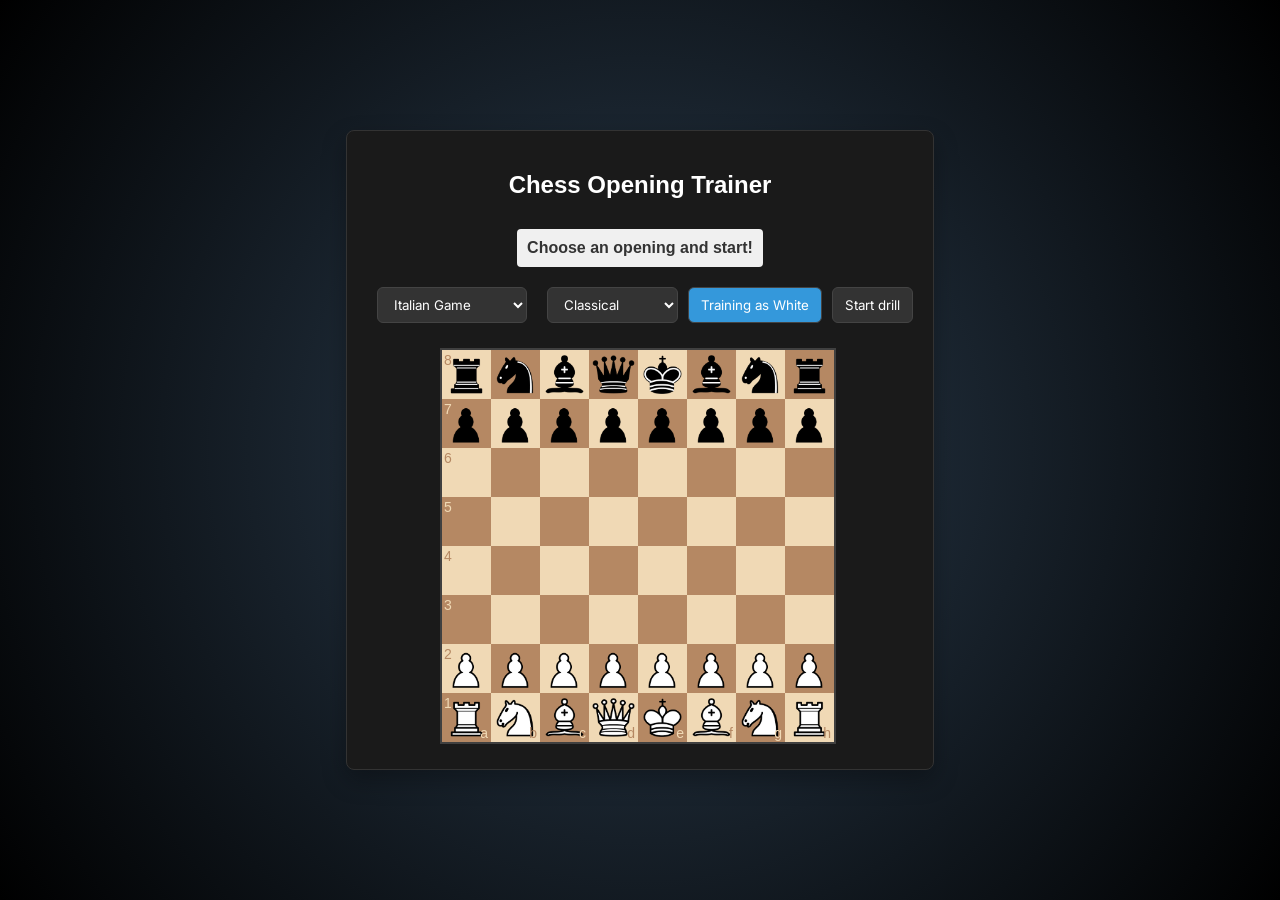
<file: index.html>
<!DOCTYPE html>

<html>
    <head>
        <meta charset="UTF-8">
        <meta name="viewport" content="width=device-width, initial-scale=1.0 maximum-scale=1.0, user-scalable=no, viewport-fit=cover">
        <meta name="mobile-web-app-capable" content="yes">
        <meta name="apple-mobile-web-app-status-bar-style" content="black-translucent">
        <title>Chess Opening Trainer</title>
        <link rel="stylesheet" href="css/style.css">
        <link rel="stylesheet" href="css/chessboard-1.0.0.min.css">
        <link href="https://fonts.googleapis.com/css2?family=Inter:wght@400;700&display=swap" rel="stylesheet">
    </head>
    <body>
    <div class="app-container">

        <h2>Chess Opening Trainer</h2>

        <div id="status-message" class="status-neutral">
            Select an opening to begin a drill
        </div>

        <div class = "controls" >
            <label for = "openingSelect"></label>
            <select id = "openingSelect"></select>
            <label for = "variationSelect"></label>
            <select id = "variationSelect"></select>
            <button id = "flipBtn" data-side="w">Training as White</button>
            <button id = "resetBtn">Start drill</button>            
        </div>

        <!--<div id = "myBoard" style = "width: 500px"></div>-->
        <div id = "myBoard"></div>
        <script src="lib/jquery-4.0.0.js"></script>
        <script src="lib/chessboard-1.0.0.min.js"></script>
        <script src="lib/chess.js"></script>

        <script src = "js/openings.js"></script>
        <script src = "js/main.js"></script>
        
    </div>
    </body>
</html>
</file>
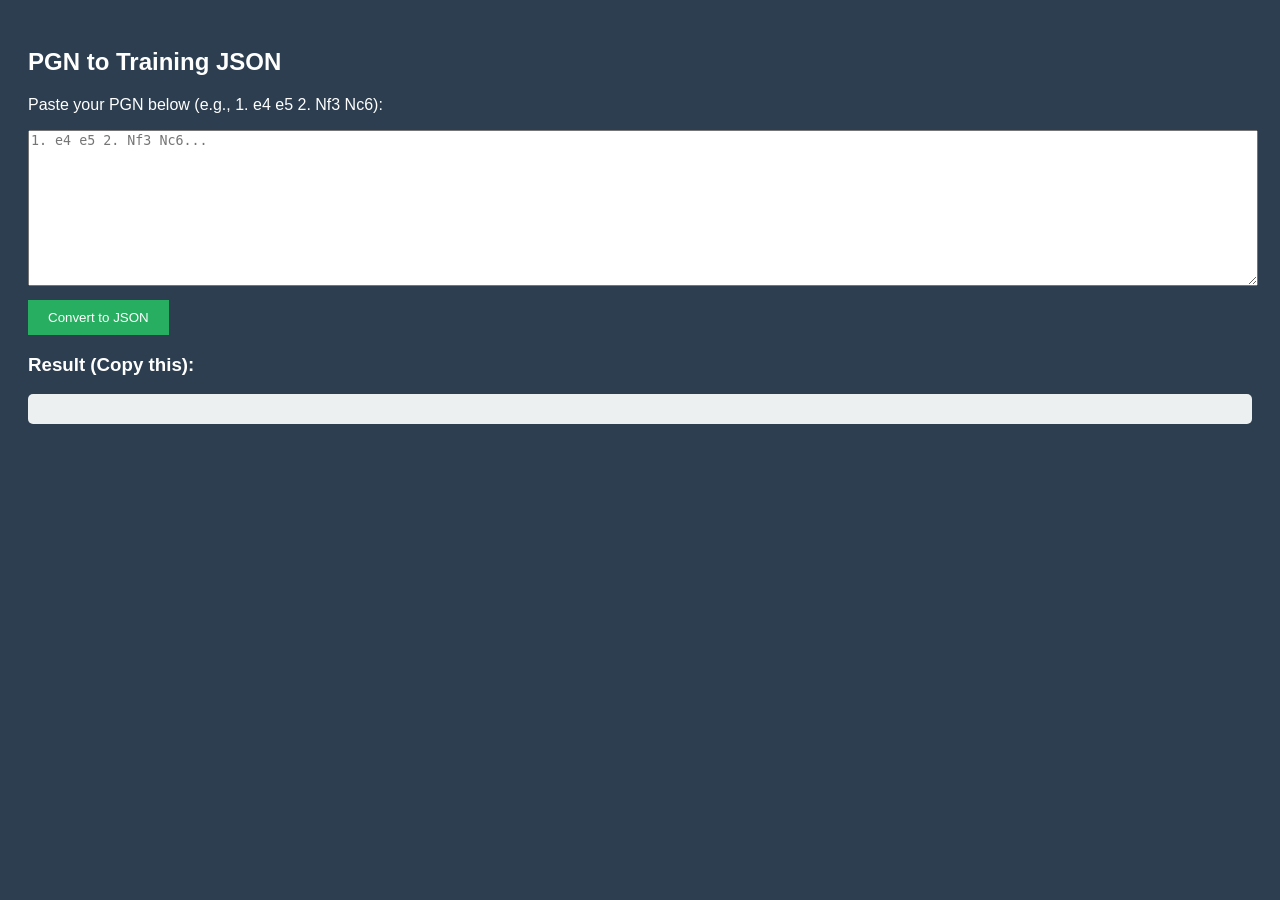
<file: pgn-converter.html>
<!DOCTYPE html>
<html>
<head>
    <title>PGN to openings.js Converter</title>
    <style>
        body { font-family: sans-serif; padding: 20px; background: #2c3e50; color: white; }
        textarea { width: 100%; height: 150px; margin-bottom: 10px; }
        pre { background: #ecf0f1; color: #2c3e50; padding: 15px; border-radius: 5px; white-space: pre-wrap; }
        button { padding: 10px 20px; background: #27ae60; color: white; border: none; cursor: pointer; }
    </style>
</head>
<body>
    <h2>PGN to Training JSON</h2>
    <p>Paste your PGN below (e.g., 1. e4 e5 2. Nf3 Nc6):</p>
    <textarea id="pgnInput" placeholder="1. e4 e5 2. Nf3 Nc6..."></textarea>
    <button onclick="convertPGN()">Convert to JSON</button>
    
    <h3>Result (Copy this):</h3>
    <pre id="output"></pre>

    <script>
    function convertPGN() {
    const input = document.getElementById('pgnInput').value;
    
    // Clean up the PGN: remove comments {..}, move numbers 1., and newlines
    const cleanPgn = input.replace(/\{.*?\}/g, '').replace(/\d+\./g, '');
    const moves = cleanPgn.match(/\S+/g);
    
    if (!moves) return;

    let outputString = "[\n";
    
    for (let i = 0; i < moves.length; i += 2) {
        const whiteMove = moves[i];
        const blackMove = moves[i+1] || ""; // Handle lines ending on White
        
        // Construct the line manually to keep it on one line
        outputString += `    {w: "${whiteMove}", b: "${blackMove}"}`;
        
        // Add a comma if it's not the last pair
        if (i + 2 < moves.length) {
            outputString += ",\n";
        } else {
            outputString += "\n";
        }
    }
    
    outputString += "]";
    document.getElementById('output').textContent = outputString;
}
    </script>
</body>
</html>
</file>
<file: css/style.css>
*
{
    box-sizing: border-box;
}

body
{
    margin: 0;
    display: flex;
    justify-content: center;
    align-items: center;
    min-height: 100vh;
    background-color: #2c3e50;
    background: radial-gradient(circle, #2c3e50 0%, #000000 100%);
    font-family: 'Monserrat', sans-serif;
}

h1
{
    font-size: 1.4rem
    margin 5px 0;
}

.app-container
{
    display: flex;
    flex-direction: column;
    align-items: center;
    padding: 20px;
    background-color: #1a1a1a;
    border: 1px solid #333;
    color: white;
    border-radius: 8px;
    box-shadow: 0 10px 25px rgba(0, 0, 0, 0.3);
}

.controls
{
    margin-top: 10px;
    margin-bottom: 20px;
    display: flex;
    gap: 10px;
    flex-wrap: wrap;
    justify-content: center;
}

select, button
{
    font-family: 'Inter', sans-serif;
    padding: 8px 12px;
    border-radius: 6px;
    border: 1px solid #444;
    background-color: #333;
    color: white;
    cursor: pointer;
}

#myBoard
{
    touch-action: none;
    width: 92vw;
    max-width: 400px;
    margin: 5px auto;    
}

.container
{
    display: flex;
    flex-direction: column;
    align-items: center;
    padding: 5px;
    margin: 0;
    overflow-x: hidden;
}

#flipBtn
{
    background-color: #3498db;
    color: white;
    transition: all 0.3s ease;
}

#flipBtn:disabled
{
    background-color: #7f8c8d;
    cursor: not-allowed;
    opacity: 0.6;
    transform: scale(1) !important;
}

.wrong-move
{
    background-color: rgba(255, 0, 0, 0.5) !important;
    transition: background-color 0.2s;
}

@keyframes shake
{
    0% { transform: translateX(0); }
    25% { transform: translateX(-5px); }
    50% { transform: translateX(5px); }
    75% { transform: translateX(-5px); }
    100% { transform: translateX(0); }
}

@keyframes pulse-green
{
    0% { box-shadow: 0 0 0 0 rgba(46, 204, 113, 0.7); }
    70% { box-shadow: 0 0 0 10px rgba(46, 204, 113, 0); }
    100% { box-shadow: 0 0 0 0 rgba(46, 204, 113, 0); }
}

.shake 
{
    animation: shake 0.3s;
}

#status-message {
    padding: 10px;
    margin-top: 10px;
    margin-bottom: 10px;
    border-radius: 4px;
    text-align: center;
    font-weight: bold;
    font-family: sans-serif;
    transition: all 0.3s ease;
}

.status-neutral 
{ 
    background-color: #f0f0f0; 
    color: #333; 
}

.status-active 
{ 
    background-color: #d1ecf1; 
    color: #0c5460; 
    border: 1px solid #bee5eb; 
}

.status-success 
{ 
    background-color: #2ecc71 !important;
    color: white !important;
    border: none !important;
    animation: pulse-green 2s infinite;    
}
</file>
<file: css/chessboard-1.0.0.min.css>
/*! chessboard.js v1.0.0 | (c) 2019 Chris Oakman | MIT License chessboardjs.com/license */
.clearfix-7da63{clear:both}.board-b72b1{border:2px solid #404040;box-sizing:content-box}.square-55d63{float:left;position:relative;-webkit-touch-callout:none;-webkit-user-select:none;-khtml-user-select:none;-moz-user-select:none;-ms-user-select:none;user-select:none}.white-1e1d7{background-color:#f0d9b5;color:#b58863}.black-3c85d{background-color:#b58863;color:#f0d9b5}.highlight1-32417,.highlight2-9c5d2{box-shadow:inset 0 0 3px 3px #ff0}.notation-322f9{cursor:default;font-family:"Helvetica Neue",Helvetica,Arial,sans-serif;font-size:14px;position:absolute}.alpha-d2270{bottom:1px;right:3px}.numeric-fc462{top:2px;left:2px}
</file>
